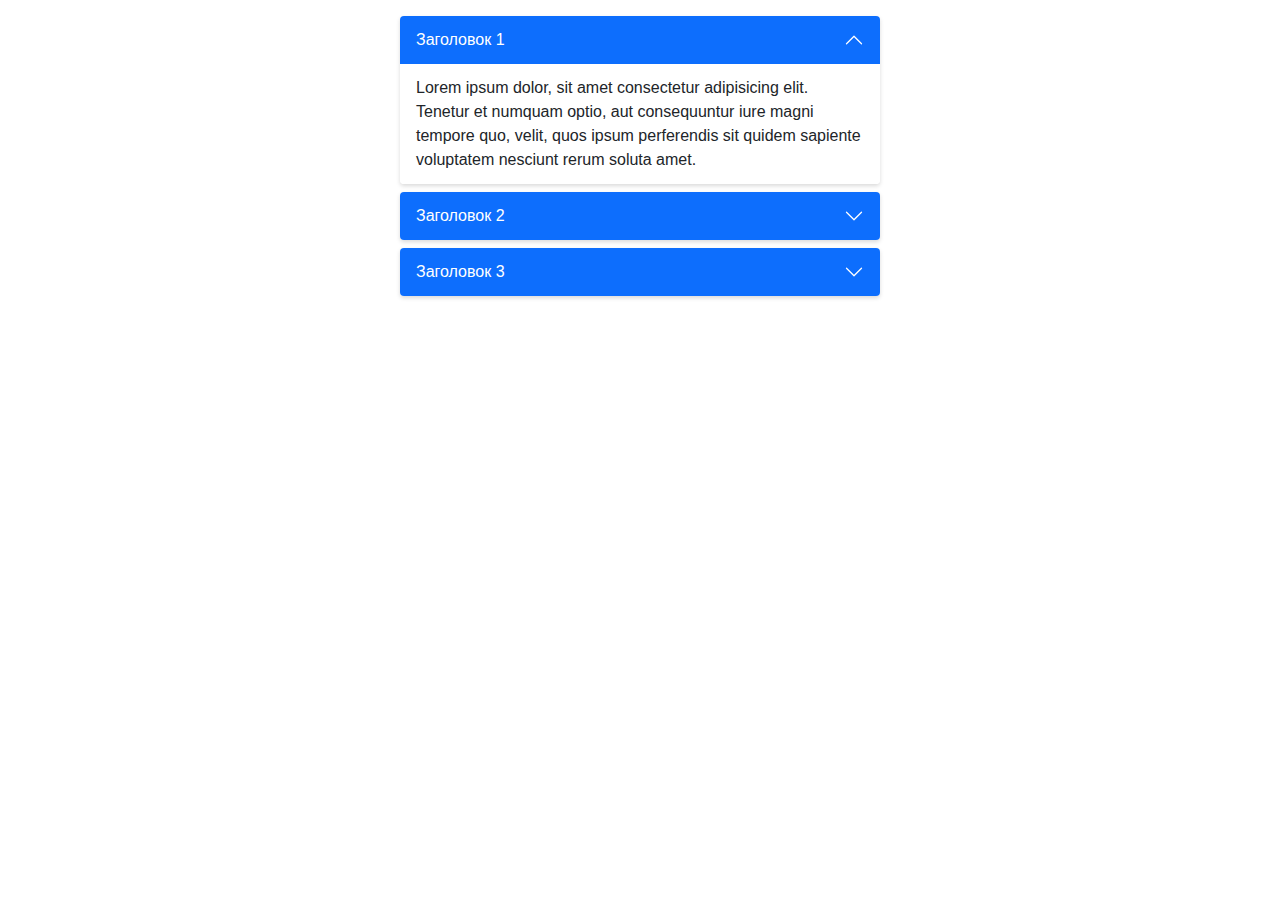
<file: ui-components/accordion/index.html>
<!doctype html>
<html lang="ru">

<head>
  <meta charset="utf-8">
  <meta name="viewport" content="width=device-width, initial-scale=1, shrink-to-fit=no">
  <title>Accordion</title>
  <style>
    body {
      margin: 0;
      font-family: -apple-system, BlinkMacSystemFont, "Segoe UI", Roboto, "Helvetica Neue", Arial, "Noto Sans", sans-serif, "Apple Color Emoji", "Segoe UI Emoji", "Segoe UI Symbol", "Noto Color Emoji";
      font-size: 1rem;
      font-weight: 400;
      line-height: 1.5;
      color: #212529;
      text-align: left;
      background-color: #fff;
    }

    *,
    *::before,
    *::after {
      box-sizing: border-box;
    }
  </style>
  <link href="css/accordion.css" rel="stylesheet">
  <script src="js/accordion.js"></script>
</head>

<body>


  <div class="accordion" style="max-width: 30rem; margin: 1rem auto 2rem;">
    <div class="accordion__item accordion__item_show">
      <div class="accordion__header">
        Заголовок 1
      </div>
      <div class="accordion__body">
        Lorem ipsum dolor, sit amet consectetur adipisicing elit. Tenetur et numquam optio, aut consequuntur iure magni
        tempore quo, velit, quos ipsum perferendis sit quidem sapiente voluptatem nesciunt rerum soluta amet.
      </div>
    </div>
    <div class="accordion__item">
      <div class="accordion__header">
        Заголовок 2
      </div>
      <div class="accordion__body">
        Lorem ipsum dolor sit amet consectetur adipisicing elit. Non earum deleniti recusandae placeat rem eius quod
        aliquid adipisci nemo alias debitis corporis pariatur quibusdam est, porro fuga id iure vero?
      </div>
    </div>
    <div class="accordion__item">
      <div class="accordion__header">
        Заголовок 3
      </div>
      <div class="accordion__body">
        Lorem ipsum dolor sit amet consectetur, adipisicing elit. Aliquid repellat dicta vel sapiente laudantium minima
        porro voluptatem nam, alias aliquam qui quasi eveniet odit fugiat eius aspernatur nesciunt veniam expedita!
      </div>
    </div>
  </div>

  <script>
    new ItcAccordion(document.querySelector('.accordion'), {
      alwaysOpen: true
    });
  </script>

</body>

</html>
</file>
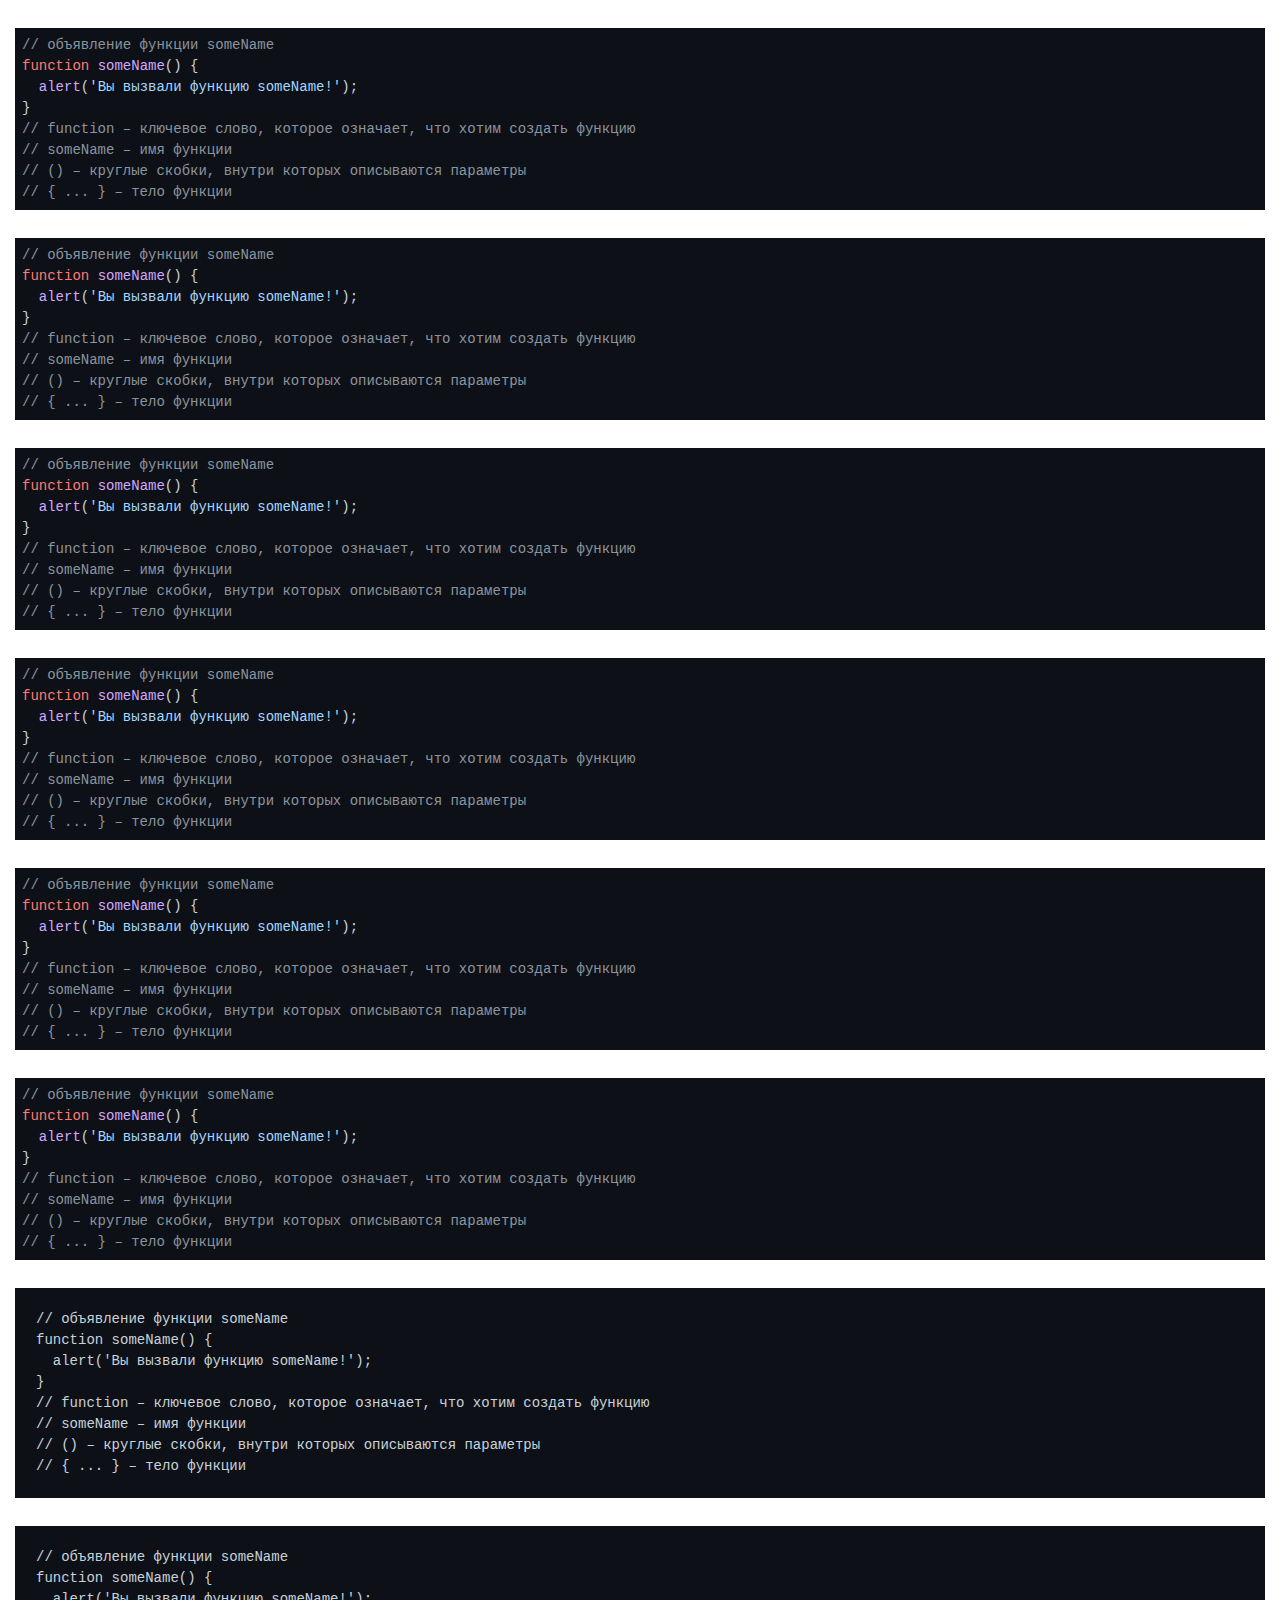
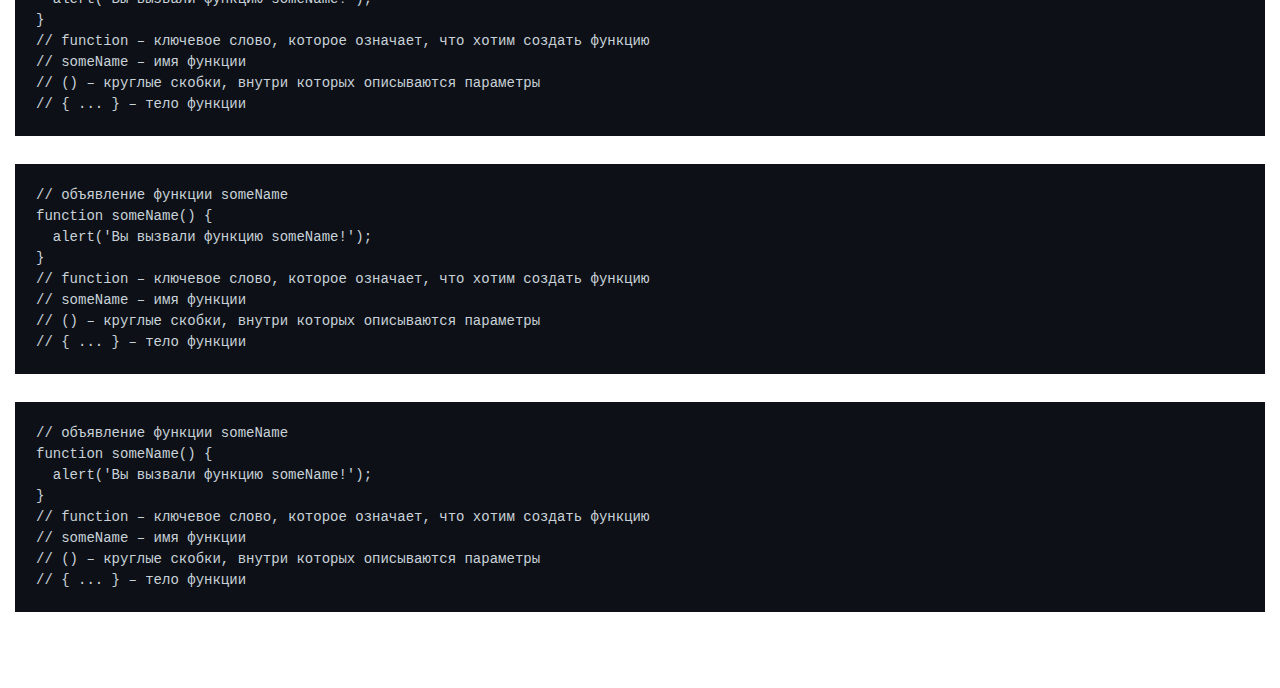
<file: ui-components/code-highlighting/index.html>
<!doctype html>
<html lang="ru">

<head>
  <meta charset="utf-8">
  <meta name="viewport" content="width=device-width, initial-scale=1.0">
  <title>highlight.js</title>
  <link href="assets/css/main.css" rel="stylesheet">
  <script defer src="assets/js/main.js"></script>
</head>

<body>

  <div class="container">

    <pre><code class="lang-js">// объявление функции someName
function someName() {
  alert('Вы вызвали функцию someName!');
}
// function – ключевое слово, которое означает, что хотим создать функцию
// someName – имя функции
// () – круглые скобки, внутри которых описываются параметры
// { ... } – тело функции</code></pre>

    <pre><code class="lang-js">// объявление функции someName
function someName() {
  alert('Вы вызвали функцию someName!');
}
// function – ключевое слово, которое означает, что хотим создать функцию
// someName – имя функции
// () – круглые скобки, внутри которых описываются параметры
// { ... } – тело функции</code></pre>

    <pre><code class="lang-js">// объявление функции someName
function someName() {
  alert('Вы вызвали функцию someName!');
}
// function – ключевое слово, которое означает, что хотим создать функцию
// someName – имя функции
// () – круглые скобки, внутри которых описываются параметры
// { ... } – тело функции</code></pre>

    <pre><code class="lang-js">// объявление функции someName
function someName() {
  alert('Вы вызвали функцию someName!');
}
// function – ключевое слово, которое означает, что хотим создать функцию
// someName – имя функции
// () – круглые скобки, внутри которых описываются параметры
// { ... } – тело функции</code></pre>

    <pre><code class="lang-js">// объявление функции someName
function someName() {
  alert('Вы вызвали функцию someName!');
}
// function – ключевое слово, которое означает, что хотим создать функцию
// someName – имя функции
// () – круглые скобки, внутри которых описываются параметры
// { ... } – тело функции</code></pre>

    <pre><code class="lang-js">// объявление функции someName
function someName() {
  alert('Вы вызвали функцию someName!');
}
// function – ключевое слово, которое означает, что хотим создать функцию
// someName – имя функции
// () – круглые скобки, внутри которых описываются параметры
// { ... } – тело функции</code></pre>

    <pre><code class="hljs lang-js">// объявление функции someName
function someName() {
  alert('Вы вызвали функцию someName!');
}
// function – ключевое слово, которое означает, что хотим создать функцию
// someName – имя функции
// () – круглые скобки, внутри которых описываются параметры
// { ... } – тело функции</code></pre>

    <pre><code class="hljs lang-js">// объявление функции someName
function someName() {
  alert('Вы вызвали функцию someName!');
}
// function – ключевое слово, которое означает, что хотим создать функцию
// someName – имя функции
// () – круглые скобки, внутри которых описываются параметры
// { ... } – тело функции</code></pre>

    <pre><code class="hljs lang-js">// объявление функции someName
function someName() {
  alert('Вы вызвали функцию someName!');
}
// function – ключевое слово, которое означает, что хотим создать функцию
// someName – имя функции
// () – круглые скобки, внутри которых описываются параметры
// { ... } – тело функции</code></pre>

    <pre><code class="hljs lang-js">// объявление функции someName
function someName() {
  alert('Вы вызвали функцию someName!');
}
// function – ключевое слово, которое означает, что хотим создать функцию
// someName – имя функции
// () – круглые скобки, внутри которых описываются параметры
// { ... } – тело функции</code></pre>

  </div>

</body>

</html>
</file>
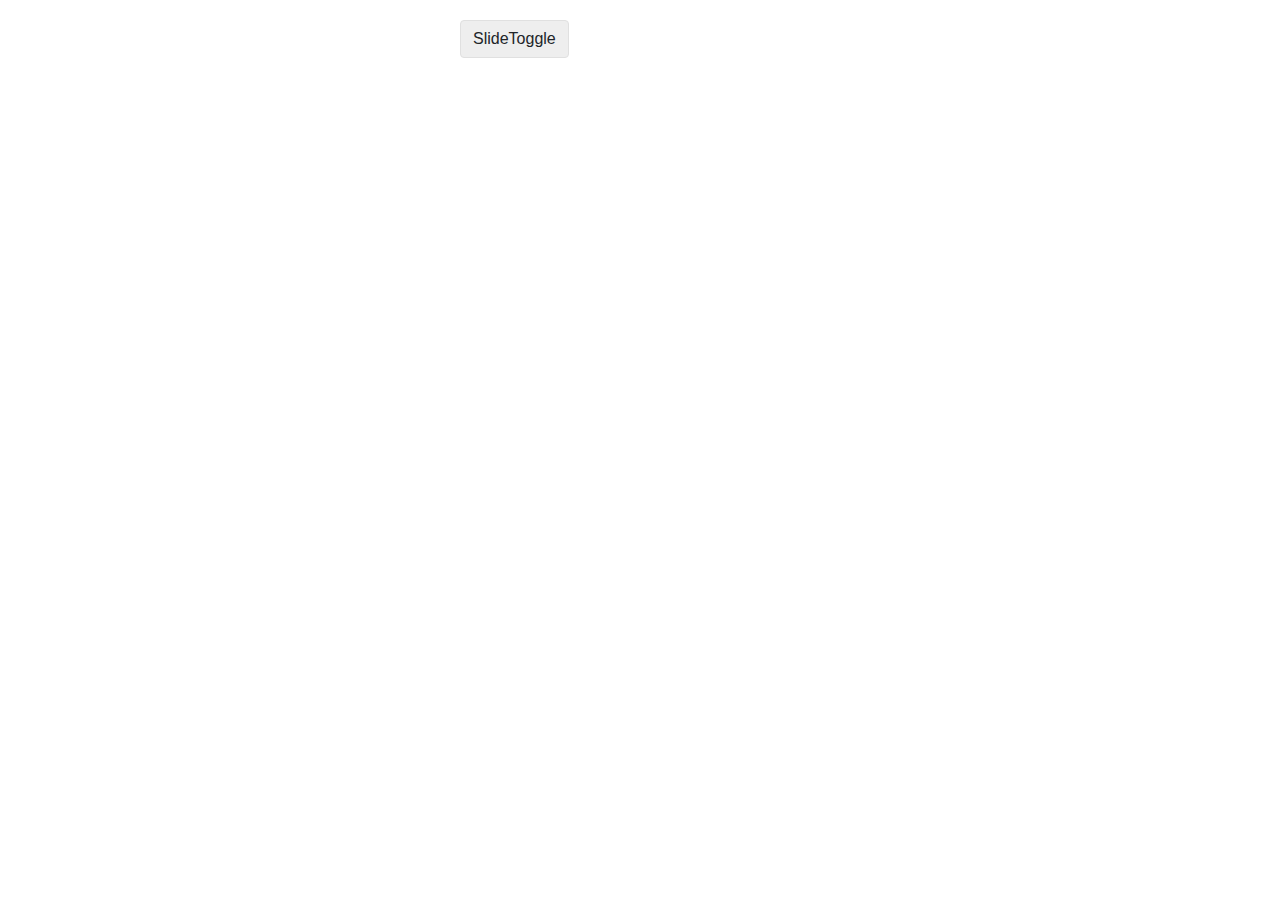
<file: ui-components/collapse/index.html>
<!doctype html>
<html lang="ru">

<head>
  <meta charset="utf-8">
  <meta name="viewport" content="width=device-width, initial-scale=1">
  <title>Collapse</title>
  <link rel="stylesheet" href="css/collapse.css">
  <style>
    *,
    *::before,
    *::after {
      box-sizing: border-box;
    }

    body {
      margin: 0;
      font-family: -apple-system, BlinkMacSystemFont, "Segoe UI", Roboto, "Helvetica Neue", Arial, "Noto Sans", sans-serif, "Apple Color Emoji", "Segoe UI Emoji", "Segoe UI Symbol", "Noto Color Emoji";
      font-size: 1rem;
      font-weight: 400;
      line-height: 1.5;
      color: #212529;
      text-align: left;
      background-color: #fff;
    }

    .container {
      max-width: 400px;
      margin-left: auto;
      margin-right: auto;
      padding: 20px;
    }

    button {
      display: inline-block;
      font-weight: 400;
      font-size: inherit;
      line-height: 1.5;
      color: #212529;
      text-align: center;
      text-decoration: none;
      vertical-align: middle;
      cursor: pointer;
      -webkit-user-select: none;
      -moz-user-select: none;
      user-select: none;
      background-color: #eee;
      border: 1px solid #e0e0e0;
      padding: 0.375rem 0.75rem;
      font-size: 1rem;
      border-radius: 0.25rem;
      transition: color .15s ease-in-out, background-color .15s ease-in-out, border-color .15s ease-in-out, box-shadow .15s ease-in-out;
    }

    button:hover {
      background-color: #e0e0e0;
      border-color: #bdbdbd;
    }

    button {
      margin-bottom: 1rem;
    }

    .collapse__body {
      word-wrap: break-word;
      background-color: #fff;
      background-clip: border-box;
      border: 5px solid rgba(139, 195, 74, .5);
      border-radius: 0.25rem;
      padding: 1rem;
    }
  </style>

</head>

<body>

  <div class="container">
    <button id="toggle" type="button">SlideToggle</button>

    <div class="collapse">
      <div class="collapse__body">
        <p>Lorem ipsum dolor sit amet consectetur, adipisicing elit. Aspernatur obcaecati animi corrupti, numquam
          explicabo maxime recusandae cupiditate amet velit sequi soluta nostrum vel consequuntur consectetur
          repellendus quia doloremque itaque eum!</p>
      </div>
    </div>
  </div>



  <script src="js/collapse.js"></script>
  <script>

    const collapse = new ItcCollapse(document.querySelector('.collapse'));

    document.querySelector('#toggle').onclick = () => {
      collapse.toggle();
    }
  </script>

</body>

</html>
</file>
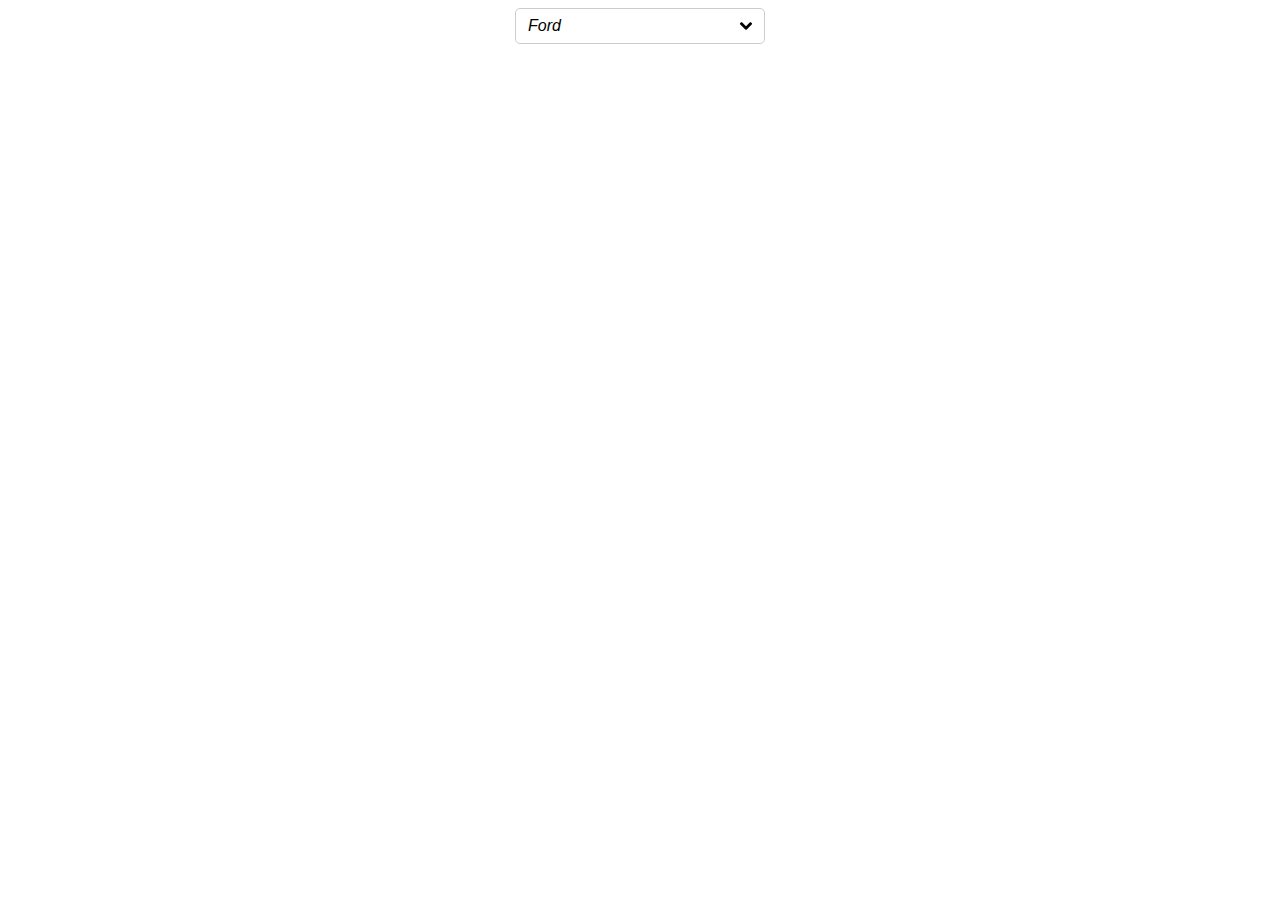
<file: ui-components/custom-select/index.html>
<!doctype html>
<html lang="ru">

<head>
  <meta charset="UTF-8">
  <meta name="viewport" content="width=device-width, initial-scale=1.0">
  <title>Custom select</title>
  <link href="https://fonts.googleapis.com/css2?family=Roboto&display=swap" rel="stylesheet">
  <style>
    body {
      font-family: 'Roboto', sans-serif;
    }

    .container {
      max-width: 250px;
      margin-left: auto;
      margin-right: auto;
    }
  </style>
  <!-- Подключаем CSS файл CustomSelect -->
  <link rel="stylesheet" href="itc-custom-select.css">
  <!-- Подключаем JavaScript файл CustomSelect -->
  <script defer src="itc-custom-select.js"></script>
  <!-- JS-код в котором инициализируем экземпляр CustomSelect для #select-1 -->
  <script>
    document.addEventListener('DOMContentLoaded', () => {
      ItcCustomSelect.create('#select-1', {
        name: 'car',
        targetValue: 'ford',
        options: [
          ['volkswagen', 'Volkswagen'],
          ['ford', 'Ford'],
          ['toyota', 'Toyota'],
          ['nissan', 'Nissan']
        ],
        onSelected(select, option) {
          // выбранное значение
          console.log(`Выбранное значение: ${select.value}`);
          // индекс выбранной опции
          console.log(`Индекс выбранной опции: ${select.selectedIndex}`);
          // выбранный текст опции
          const text = option ? option.textContent : '';
          console.log(`Выбранный текст опции: ${text}`);
        },
      });
      document.querySelector('.itc-select').addEventListener('itc.select.change', (e) => {
        const btn = e.target.querySelector('.itc-select__toggle');
        // выбранное значение
        console.log(`Выбранное значение: ${btn.value}`);
         // индекс выбранной опции
        console.log(`Индекс выбранной опции: ${btn.dataset.index}`);
        // выбранный текст опции
        const selected = e.target.querySelector('.itc-select__option_selected');
        const text = selected ? selected.textContent : '';
        console.log(`Выбранный текст опции: ${text}`);
      });
    })
  </script>
</head>

<body>

  <div class="container">

    <!-- Кастомный селект -->
    <div id="select-1"></div>

  </div>
</body>

</html>
</file>
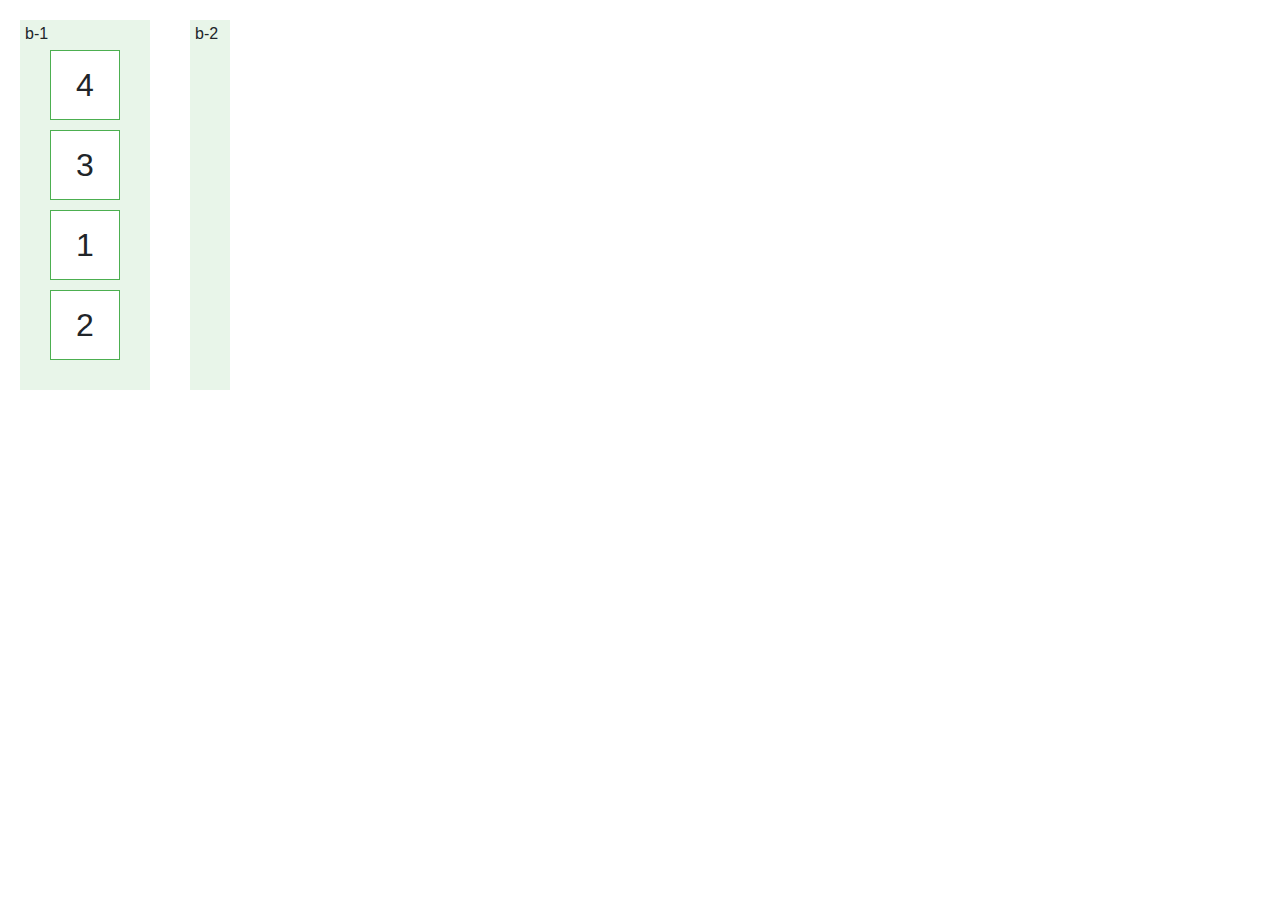
<file: ui-components/dynamic-move-elements/index.html>
<!doctype html>
<html lang="ru">

<head>
  <meta charset="utf-8">
  <meta name="viewport" content="width=device-width, initial-scale=1">
  <title>Dynamic Movement of Elements</title>
  <style>
    *,
    *::before,
    *::after {
      box-sizing: border-box;
    }

    body {
      margin: 0;
      font-family: -apple-system, BlinkMacSystemFont, "Segoe UI", Roboto, "Helvetica Neue", Arial, "Noto Sans", sans-serif, "Apple Color Emoji", "Segoe UI Emoji", "Segoe UI Symbol", "Noto Color Emoji";
      font-size: 1rem;
      font-weight: 400;
      line-height: 1.5;
      color: #212529;
      text-align: left;
      background-color: #fff;
    }

    .container {
      display: flex;
      flex-wrap: wrap;
    }

    .b-1,
    .b-2 {
      margin: 20px;
      padding: 20px;
      background-color: #e8f5e9;
      position: relative;
    }

    .section {
      position: absolute;
      top: 0;
      left: 0;
      padding: 2px 5px;
    }

    .el-1,
    .el-2,
    .el-3,
    .el-4 {
      width: 70px;
      height: 70px;
      margin: 10px;
      background-color: #fff;
      border: 1px solid #4caf50;
      display: flex;
      align-items: center;
      justify-content: center;
      font-size: 2rem;
    }
  </style>

</head>

<body>

  <div class="container">

    <div class="b-1">
      <div class="section">b-1</div>
      <div class="el-1">1</div>
      <div class="el-2">2</div>
    </div>

    <div class="b-2">
      <div class="section">b-2</div>
      <div class="el-3" data-move-el="[{'bp-min': 1000, 'index': 1, 'target': '.b-1'}]">3</div>
      <div class="el-4" data-move-el="[{'bp-min': 300, 'index': 1, 'target': '.b-1'}]">4</div>
    </div>

  </div>



  <script src="js/move-elements.js"></script>
  <script>
    new ItcMoveEl();
  </script>

</body>

</html>
</file>
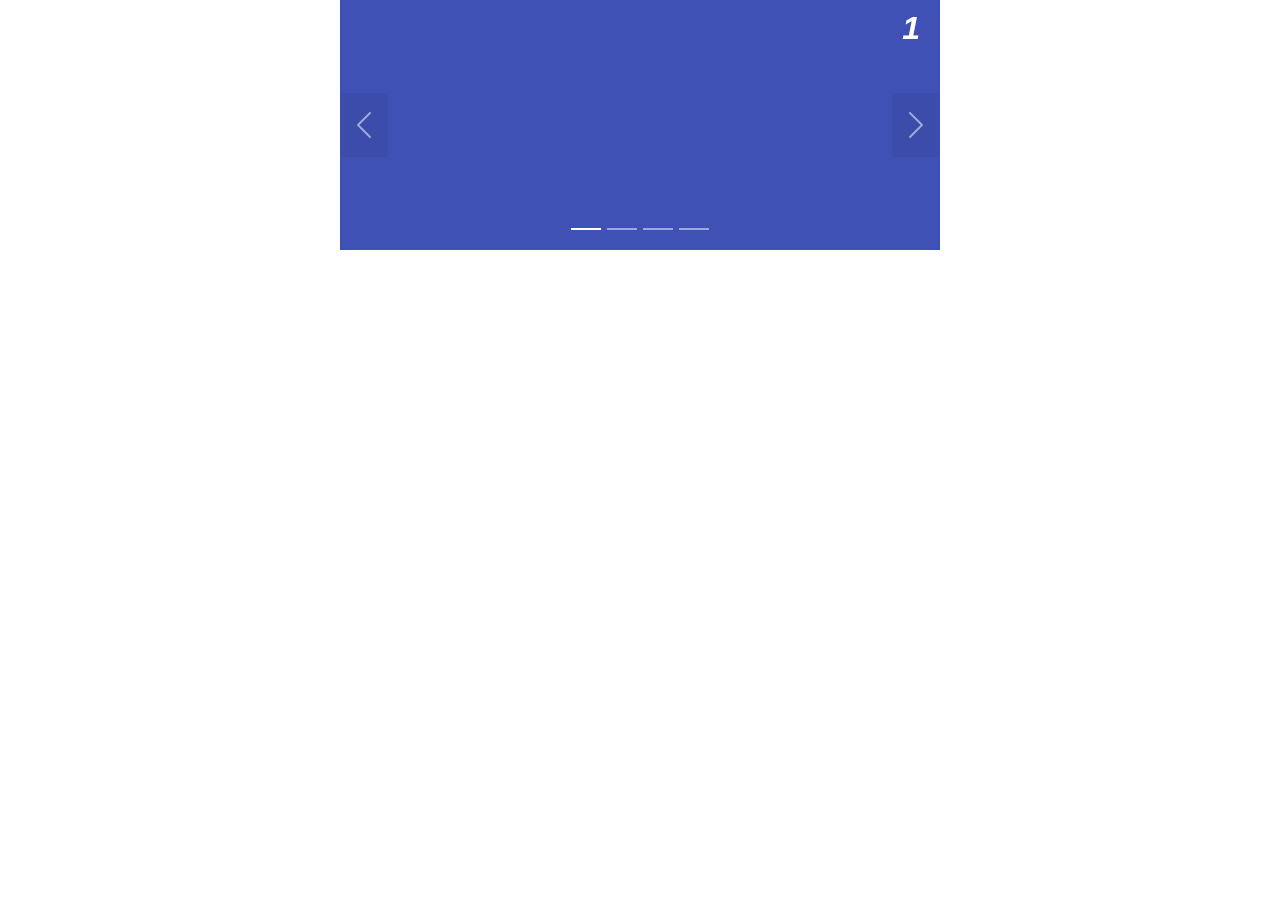
<file: ui-components/simple-adaptive-slider/index.html>
<!doctype html>
<html lang="ru">

<head>
  <meta charset="utf-8">
  <meta name="viewport" content="width=device-width, initial-scale=1, shrink-to-fit=no">
  <title>JavaScript SimpleAdaptiveSlider - Слайдер для сайта на чистом JavaScript [Example 01]</title>
  <!-- Подключаем CSS слайдера -->
  <link rel="stylesheet" href="css/simple-adaptive-slider.css">
  <style>
    /* стили для элемента body */
    body {
      margin: 0;
      font-family: -apple-system, BlinkMacSystemFont, 'Segoe UI', Roboto, 'Helvetica Neue', Arial,
      sans-serif, 'Apple Color Emoji', 'Segoe UI Emoji', 'Segoe UI Symbol';
    }

    /* дополнительные стили для этого примера */
    .itcss__items {
      counter-reset: slide;
    }

    .itcss__item {
      counter-increment: slide;
    }

    .itcss__item>div::before {
      content: counter(slide);
      position: absolute;
      top: 10px;
      right: 20px;
      color: #fff;
      font-style: italic;
      font-size: 32px;
      font-weight: bold;
    }
  </style>
  <!-- Подключаем JS слайдера -->
  <script defer src="js/simple-adaptive-slider.js"></script>
  <script>
    document.addEventListener('DOMContentLoaded', () => {
      // активация слайдера
      new ItcSimpleSlider('.itcss', {
        loop: true,
        autoplay: true,
        swipe: true
      });
    });
  </script>
</head>

<body>
  <!-- Разметка слайдера -->
  <div class="itcss">
    <div class="itcss__wrapper">
      <div class="itcss__items">
        <div class="itcss__item">
          <div style="height: 250px; background: #3f51b5;"></div>
        </div>
        <div class="itcss__item">
          <div style="height: 250px; background: #607d8b;"></div>
        </div>
        <div class="itcss__item">
          <div style="height: 250px; background: #f44336;"></div>
        </div>
        <div class="itcss__item">
          <div style="height: 250px; background: #4caf50;"></div>
        </div>
      </div>
    </div>
    <button class="itcss__btn itcss__btn_prev" role="button" data-slide="prev"></button>
    <button class="itcss__btn itcss__btn_next" role="button" data-slide="next"></button>
  </div>
</body>

</html>
</file>
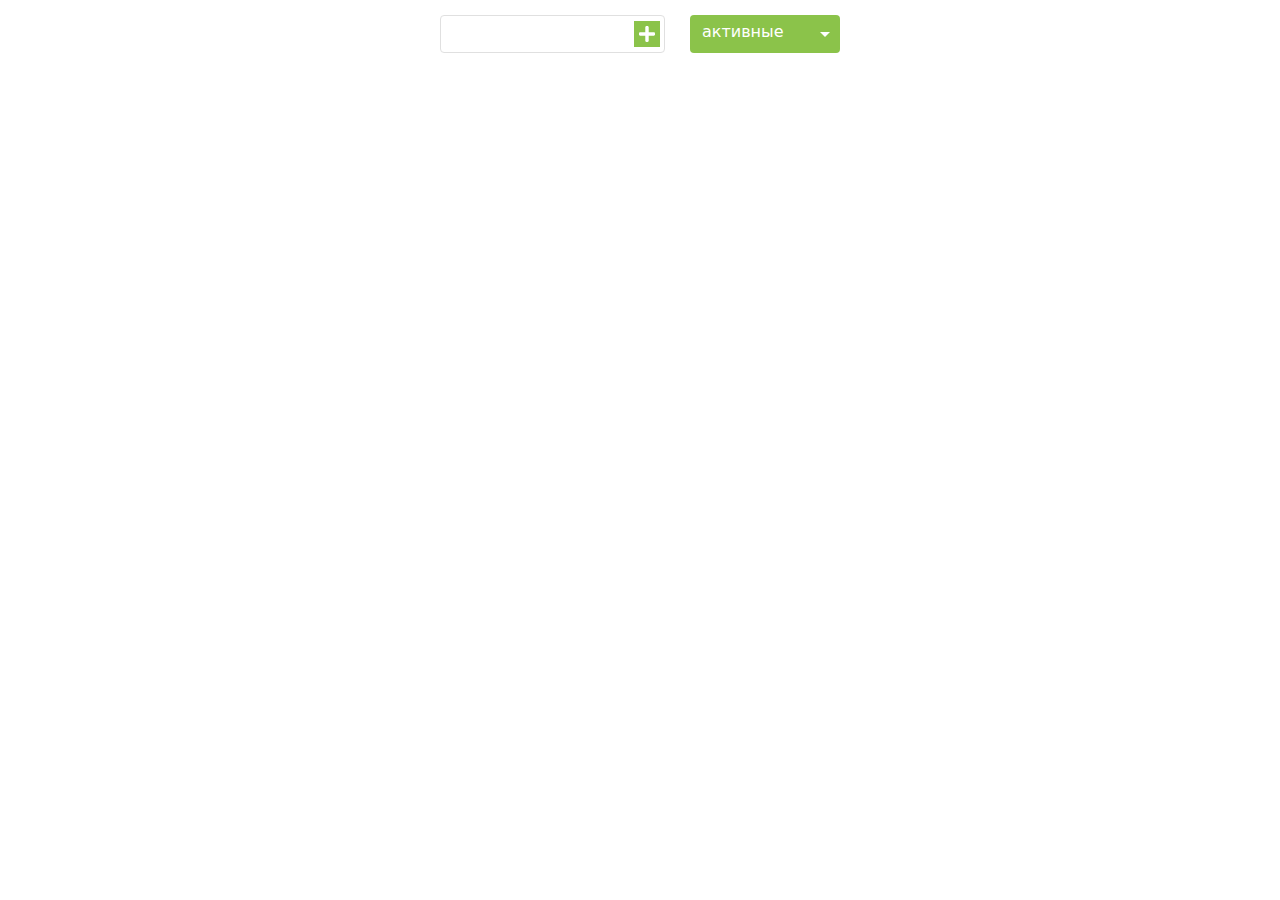
<file: ui-components/simple-todo-list/index.html>
<!doctype html>
<html lang="ru">

<head>
  <meta charset="utf-8">
  <meta name="viewport" content="width=device-width, initial-scale=1, shrink-to-fit=no">
  <title>Todo List on pure JavaScript</title>
  <link rel="stylesheet" href="css/simple-todo-list.css">
  <script defer src="js/simple-todo-list.js"></script>
  <style>
    *,
    *::before,
    *::after {
      box-sizing: border-box;
    }

    body {
      margin: 0;
      font-family: system-ui, -apple-system, "Segoe UI", Roboto, "Helvetica Neue", Arial, "Noto Sans", "Liberation Sans", sans-serif, "Apple Color Emoji", "Segoe UI Emoji", "Segoe UI Symbol", "Noto Color Emoji";
      font-size: 1rem;
      font-weight: 400;
      line-height: 1.5;
      color: #212529;
      background-color: #fff;
      -webkit-text-size-adjust: 100%;
      -webkit-tap-highlight-color: rgba(0, 0, 0, 0);
    }
  </style>
</head>

<body>

  <div class="todo">
    <div class="todo__input">
      <input class="todo__text" type="text">
      <span class="todo__add"></span>
    </div>
    <select class="todo__options">
      <option value="active">активные</option>
      <option value="completed">завершённые</option>
      <option value="deleted">удалённые</option>
    </select>
    <ul class="todo__items" data-todo-option="active"></ul>
  </div>

</body>

</html>
</file>
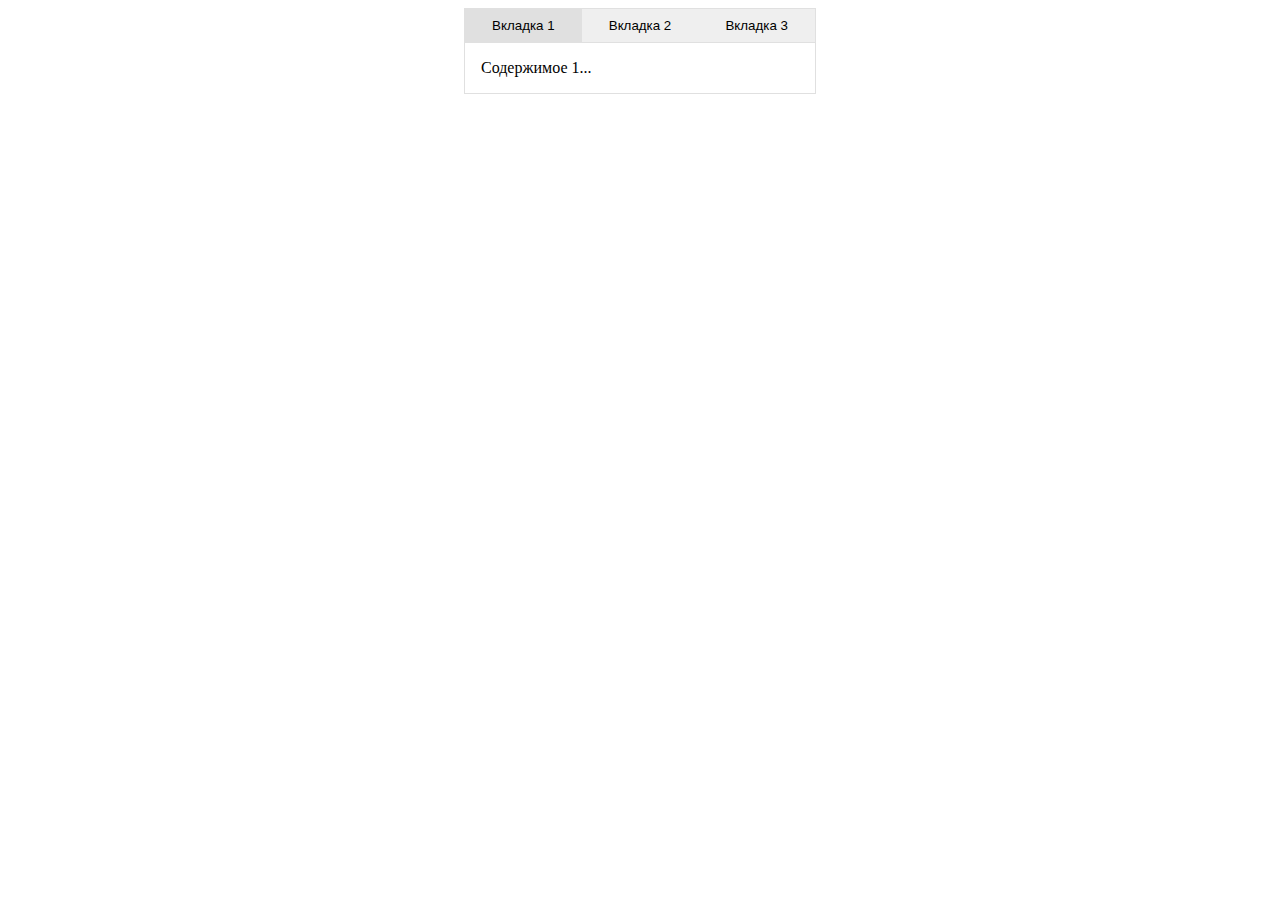
<file: ui-components/tabs/index.html>
<!DOCTYPE html>
<html lang="ru">

<head>
  <meta charset="utf-8">
  <meta http-equiv="X-UA-Compatible" content="IE=edge">
  <meta name="viewport" content="width=device-width, initial-scale=1">
  <title>Табы на чистом CSS и JavaScript</title>
  <link rel="stylesheet" href="css/tabs.css">
  <style>
    .tabs {
      max-width: 350px;
      margin-left: auto;
      margin-right: auto;
    }
  </style>

</head>

<body>

  <div class="tabs">
    <div class="tabs__nav">
      <button class="tabs__btn tabs__btn_active">Вкладка 1</button>
      <button class="tabs__btn">Вкладка 2</button>
      <button class="tabs__btn">Вкладка 3</button>
    </div>
    <div class="tabs__content">
      <div class="tabs__pane tabs__pane_show">
        Содержимое 1...
      </div>
      <div class="tabs__pane">
        Содержимое 2...
      </div>
      <div class="tabs__pane" id="content-3">
        Содержимое 3...
      </div>
    </div>
  </div>

  <script src="js/tabs.js"></script>
  <script>
    const tabs = new ItcTabs('.tabs');
  </script>

</body>

</html>
</file>
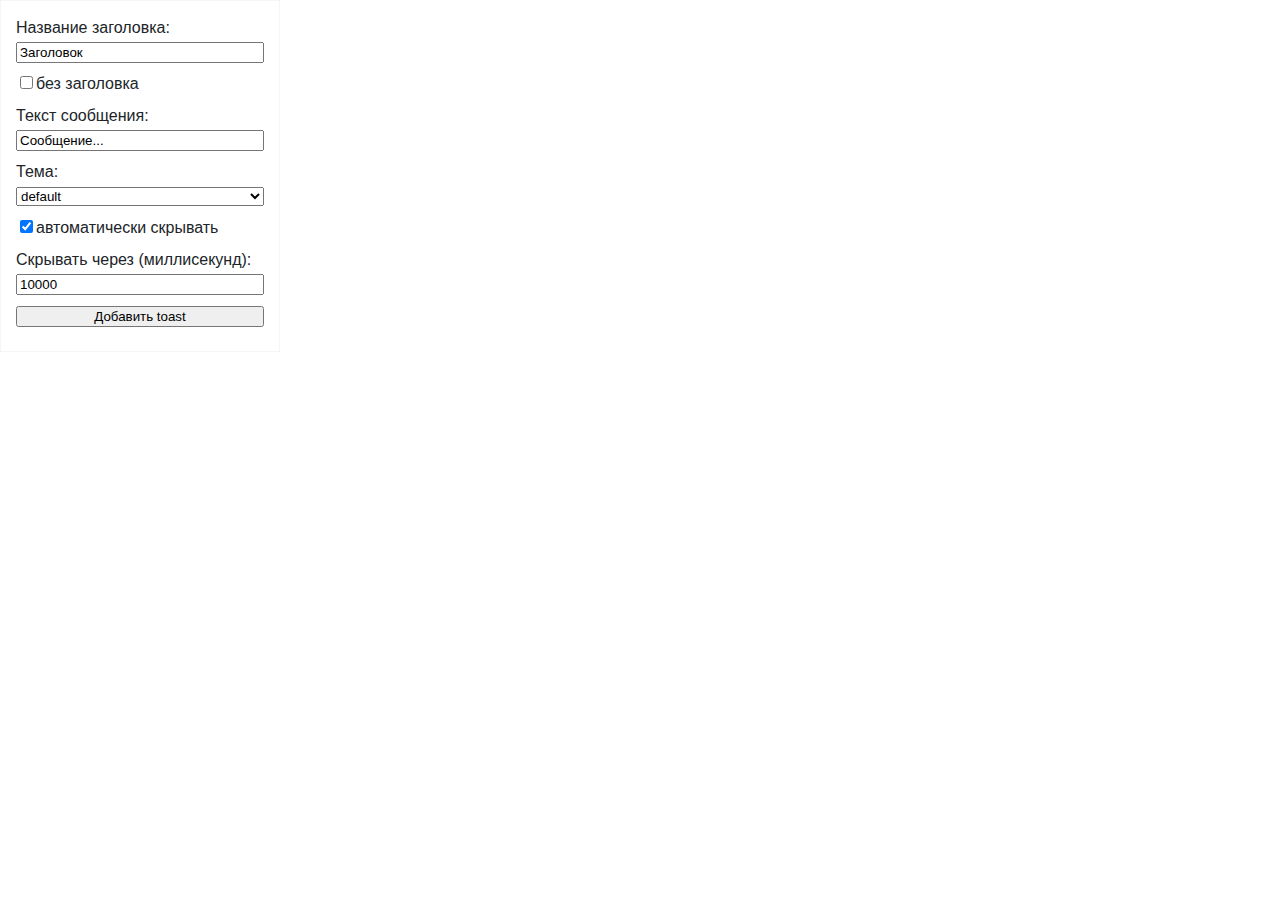
<file: ui-components/toast/index.html>
<!doctype html>
<html lang="ru">

<head>
  <meta charset="utf-8">
  <meta name="viewport" content="width=device-width, initial-scale=1, shrink-to-fit=no">
  <title>Toast on pure JavaScript</title>
  <style>
    body {
      margin: 0;
      font-family: -apple-system, BlinkMacSystemFont, "Segoe UI", Roboto, "Helvetica Neue", Arial, "Noto Sans", sans-serif, "Apple Color Emoji", "Segoe UI Emoji", "Segoe UI Symbol", "Noto Color Emoji";
      font-size: 1rem;
      font-weight: 400;
      line-height: 1.5;
      color: #212529;
      text-align: left;
      background-color: #fff;
    }

    *,
    *::before,
    *::after {
      box-sizing: border-box;
    }
  </style>
  <link href="css/toast.css" rel="stylesheet">
  <script src="js/toast.js"></script>
</head>

<body style="min-height: 100vh;">

  <div style="max-width: 280px; padding: 15px; border: 1px solid #f5f5f5;">
    <div style="margin-bottom: 0.5rem;">
      Название заголовка:
      <input name="toast-title" type="text" value="Заголовок" style="width: 100%;">
    </div>
    <div style="margin-bottom: 0.5rem;">
      <input name="toast-without-title" type="checkbox">без заголовка
    </div>
    <div style="margin-bottom: 0.5rem;">
      Текст сообщения:
      <input name="toast-text" type="text" value="Сообщение..." style="width: 100%;">
    </div>
    <div style="margin-bottom: 0.5rem;">
      Тема:
      <select class="form-control" name="toast-theme" style="width: 100%;">
        <option selected value="default">default</option>
        <option value="primary">primary</option>
        <option value="secondary">secondary</option>
        <option value="success">success</option>
        <option value="danger">danger</option>
        <option value="warning">warning</option>
        <option value="info">info</option>
        <option value="light">light</option>
        <option value="dark">dark</option>
      </select>
    </div>
    <div style="margin-bottom: 0.5rem;">
      <input name="toast-autohide" type="checkbox" checked>автоматически скрывать
    </div>
    <div style="margin-bottom: 0.5rem;">
      Скрывать через (миллисекунд):
      <input name="toast-interval" type="text" value="10000" style="width: 100%;">
    </div>
    <div style="margin-bottom: 0.5rem;">
      <button id="add-toast" type="button" style="width: 100%;">Добавить toast</button>
    </div>
  </div>



  <script>
    document.querySelector('[name="toast-without-title"]').onchange = (e) => {
      document.querySelector('[name="toast-title"]').disabled = e.target.checked;
    }

    document.addEventListener('hide.toast', (e) => {
      console.log(e.detail.target);
    });

    document.querySelector('#add-toast').onclick = () => {
      /*
        title - название заголовка
        text - текст сообщения
        theme - тема
        autohide - нужно ли автоматически скрыть всплывающее сообщение через interval миллисекунд interval - количество миллисекунд через которые необходимо скрыть сообщение
      */
      new Toast({
        title: document.querySelector('[name="toast-without-title"]').checked === true ?
          false : document.querySelector('[name="toast-title"]').value,
        text: document.querySelector('[name="toast-text"]').value,
        theme: document.querySelector('[name="toast-theme"] option:checked').value,
        autohide: document.querySelector('[name="toast-autohide"]').checked,
        interval: parseInt(document.querySelector('[name="toast-interval"]').value)
      });
    }
  </script>

</body>

</html>
</file>
<file: ui-components/accordion/css/accordion.css>
.accordion__item {
  margin-bottom: 0.5rem;
  border-radius: 0.25rem;
  box-shadow: 0 0.125rem 0.25rem rgb(0 0 0 / 15%);
}

.accordion__header {
  display: flex;
  justify-content: space-between;
  align-items: center;
  padding: 0.75rem 1rem;
  color: #fff;
  font-weight: 500;
  background-color: #0d6efd;
  border-top-left-radius: 0.25rem;
  border-top-right-radius: 0.25rem;
  cursor: pointer;
  transition: background-color 0.2s ease-out;
}

.accordion__header::after {
  flex-shrink: 0;
  width: 1.25rem;
  height: 1.25rem;
  margin-left: auto;
  background-image: url("data:image/svg+xml,%3csvg xmlns='http://www.w3.org/2000/svg' viewBox='0 0 16 16' fill='%23ffffff'%3e%3cpath fill-rule='evenodd' d='M1.646 4.646a.5.5 0 0 1 .708 0L8 10.293l5.646-5.647a.5.5 0 0 1 .708.708l-6 6a.5.5 0 0 1-.708 0l-6-6a.5.5 0 0 1 0-.708z'/%3e%3c/svg%3e");
  background-repeat: no-repeat;
  background-size: 1.25rem;
  content: "";
}

.accordion__item_show .accordion__header::after {
  transform: rotate(-180deg);
}

.accordion__header:hover {
  background-color: #0b5ed7;
}

.accordion__item_hidden .accordion__header {
  border-bottom-right-radius: 0.25rem;
  border-bottom-left-radius: 0.25rem;
}

.accordion__body {
  padding: 0.75rem 1rem;
  overflow: hidden;
  background: #fff;
  border-bottom-right-radius: 0.25rem;
  border-bottom-left-radius: 0.25rem;
}

.accordion__item:not(.accordion__item_show) .accordion__header {
  border-bottom-right-radius: 0.25rem;
  border-bottom-left-radius: 0.25rem;
}

.accordion__item:not(.accordion__item_show) .accordion__body {
  display: none;
}
</file>
<file: ui-components/code-highlighting/assets/css/main.css>
*,
*::before,
*::after {
  box-sizing: border-box;
}

@media (prefers-reduced-motion: no-preference) {
  :root {
    scroll-behavior: smooth;
  }
}

body {
  margin: 0;
  color: #212529;
  font-weight: 400;
  font-size: 1rem;
  font-family: system-ui, -apple-system, "Segoe UI", Roboto, "Helvetica Neue",
    Arial, "Noto Sans", "Liberation Sans", sans-serif, "Apple Color Emoji",
    "Segoe UI Emoji", "Segoe UI Symbol", "Noto Color Emoji";
  line-height: 1.5;
  text-align: left;
  background-color: #fff;
  text-size-adjust: 100%;
  -webkit-tap-highlight-color: rgb(0 0 0 / 0%);
}

.container {
  padding-right: 15px;
  padding-left: 15px;
}

pre {
  display: block;
  margin: 2em 0;
  padding: 0.5em;
  overflow-x: auto;
  color: #c9d1d9;
  font-size: 0.875rem;
  font-family: SFMono-Regular, Menlo, Monaco, Consolas, "Liberation Mono",
    "Courier New", monospace;
  direction: ltr;
  unicode-bidi: bidi-override;
  background: #0d1117;
}

.hljs {
  display: block;
  padding: 1em;
  overflow-x: auto;
  font-size: 0.875rem;
  white-space: pre;
}
</file>
<file: ui-components/collapse/css/collapse.css>
.collapse:not(.collapse_show) {
  display: none;
}
</file>
<file: ui-components/custom-select/itc-custom-select.css>
.itc-select {
  position: relative;
  width: 100%;
}

.itc-select__toggle {
  display: flex;
  justify-content: space-between;
  align-items: center;
  width: 100%;
  padding: 0.375rem 0.75rem;
  font-size: 1rem;
  font-style: italic;
  line-height: 1.4;
  background-color: #fff;
  border: 1px solid #ccc;
  border-radius: 0.3125rem;
  cursor: pointer;
  user-select: none;
}

.itc-select__toggle::after {
  flex-shrink: 0;
  width: 0.75rem;
  height: 0.75rem;
  margin-left: 1rem;
  background-image: url('data:image/svg+xml,%3Csvg xmlns="http://www.w3.org/2000/svg" height="100" width="100"%3E%3Cpath d="M97.625 25.3l-4.813-4.89c-1.668-1.606-3.616-2.41-5.84-2.41-2.27 0-4.194.804-5.777 2.41L50 52.087 18.806 20.412C17.223 18.805 15.298 18 13.03 18c-2.225 0-4.172.804-5.84 2.41l-4.75 4.89C.813 26.95 0 28.927 0 31.23c0 2.346.814 4.301 2.439 5.865l41.784 42.428C45.764 81.174 47.689 82 50 82c2.268 0 4.215-.826 5.84-2.476l41.784-42.428c1.584-1.608 2.376-3.563 2.376-5.865 0-2.26-.792-4.236-2.375-5.932z"/%3E%3C/svg%3E');
  background-size: cover;
  content: "";
}

.itc-select__toggle:focus {
  outline: none;
}

.itc-select_show .itc-select__toggle::after {
  transform: rotate(180deg);
}

.itc-select__dropdown {
  position: absolute;
  top: 2.5rem;
  right: 0;
  left: 0;
  z-index: 2;
  display: none;
  max-height: 10rem;
  overflow-y: auto;
  background-color: #fff;
  border: 1px solid #ccc;
  border-radius: 0.3125rem;
}

.itc-select_show .itc-select__dropdown {
  display: block;
}

.itc-select_show .itc-select__backdrop {
  display: block;
}

.itc-select__options {
  margin: 0;
  padding: 0;
  list-style: none;
}

.itc-select__option {
  padding: 0.375rem 0.75rem;
}

.itc-select__option_selected {
  display: flex;
  justify-content: space-between;
  align-items: center;
  background-color: #e1f5fe;
}

.itc-select__option_selected::after {
  width: 0.75rem;
  height: 0.75rem;
  color: #0277bd;
  background-image: url('data:image/svg+xml,%3Csvg xmlns="http://www.w3.org/2000/svg" height="100" width="100" class="svg-inline--fa fa-check fa-w-16" data-icon="check" data-prefix="fas" aria-hidden="true"%3E%3Cpath d="M33.964 85.547l-32.5-32.251a4.935 4.935 0 010-7.017l7.071-7.017a5.027 5.027 0 017.071 0L37.5 60.987l46.894-46.534a5.028 5.028 0 017.07 0l7.072 7.017a4.935 4.935 0 010 7.017l-57.5 57.06a5.027 5.027 0 01-7.072 0z" fill="%230277bd"/%3E%3C/svg%3E');
  background-size: cover;
  content: "";
}

.itc-select__option:hover {
  background-color: #f5f5f5;
  cursor: pointer;
  transition: 0.2s background-color ease-in-out;
}
</file>
<file: ui-components/simple-adaptive-slider/css/simple-adaptive-slider.css>
/**
  * SimpleAdaptiveSlider by itchief (https://github.com/itchief/ui-components/tree/master/simple-adaptive-slider)
  * Copyright 2020 - 2022 Alexander Maltsev
  * Licensed under MIT (https://github.com/itchief/ui-components/blob/master/LICENSE)
  */

/* стили для корневого элемента слайдера */
.itcss {
  position: relative;
  max-width: 600px;
  margin-right: auto;
  margin-left: auto;
}

/* стили для wrapper */
.itcss__wrapper {
  position: relative;
  overflow: hidden;
  background-color: #eee;
}

/* стили для элемента, в котором непосредственно расположены элементы (слайды) */
.itcss__items {
  display: flex;
  transform-style: preserve-3d;
  backface-visibility: hidden;
  transition: transform 0.5s ease;
  will-change: transform;
}

/* стили для элементов */
.itcss__item {
  position: relative;
  flex: 0 0 100%;
  max-width: 100%;
  transform-style: preserve-3d;
  backface-visibility: hidden;
  will-change: transform;
}

/* кнопки Prev и Next */
.itcss__btn {
  position: absolute;
  top: 50%;
  display: flex;
  justify-content: center;
  align-items: center;
  width: 3rem;
  height: 4rem;
  color: #fff;
  background: rgb(0 0 0 / 10%);
  border: none;
  outline: none;
  transform: translateY(-50%);
  cursor: pointer;
  opacity: 0.5;
  user-select: none;
}

.itcss__btn_hide {
  display: none;
}

.itcss__btn:hover,
.itcss__btn:focus {
  color: #fff;
  text-decoration: none;
  border: none;
  opacity: 0.7;
}

.itcss__btn_prev {
  left: 0;
}

.itcss__btn_next {
  right: 0;
}

.itcss__btn::before {
  content: "";
  display: inline-block;
  width: 2rem;
  height: 2rem;
  background: transparent no-repeat center center;
  background-size: 100% 100%;
}

.itcss__btn_prev::before {
  background-image: url("data:image/svg+xml,%3csvg xmlns='http://www.w3.org/2000/svg' viewBox='0 0 16 16' fill='%23fff'%3e%3cpath d='M11.354 1.646a.5.5 0 0 1 0 .708L5.707 8l5.647 5.646a.5.5 0 0 1-.708.708l-6-6a.5.5 0 0 1 0-.708l6-6a.5.5 0 0 1 .708 0z'/%3e%3c/svg%3e");
}

.itcss__btn_next::before {
  background-image: url("data:image/svg+xml,%3csvg xmlns='http://www.w3.org/2000/svg' viewBox='0 0 16 16' fill='%23fff'%3e%3cpath d='M4.646 1.646a.5.5 0 0 1 .708 0l6 6a.5.5 0 0 1 0 .708l-6 6a.5.5 0 0 1-.708-.708L10.293 8 4.646 2.354a.5.5 0 0 1 0-.708z'/%3e%3c/svg%3e");
}

/* Индикаторы */
.itcss__indicators {
  position: absolute;
  right: 0;
  bottom: 10px;
  left: 0;
  display: flex;
  justify-content: center;
  margin: 0 15%;
  padding-left: 0;
  list-style: none;
  user-select: none;
}

.itcss__indicator {
  flex: 0 1 auto;
  width: 30px;
  height: 2px;
  margin-right: 3px;
  margin-left: 3px;
  background-color: rgb(255 255 255 / 50%);
  background-clip: padding-box;
  border-top: 10px solid transparent;
  border-bottom: 10px solid transparent;
  cursor: pointer;
}

.itcss__indicator_active {
  background-color: #fff;
}

/* класс для отключения transition */
.transition-none {
  transition: none;
}
</file>
<file: ui-components/simple-todo-list/css/simple-todo-list.css>
.todo {
  display: flex;
  flex-wrap: wrap;
  justify-content: space-between;
  max-width: 400px;
  margin: 15px auto;
}

.todo__input {
  position: relative;
}

.todo__text {
  width: 225px;
  padding: 6px 34px 6px 10px;
  font-size: inherit;
  font-family: inherit;
  line-height: inherit;
  border: 1px solid #e0e0e0;
  border-radius: 4px;
  outline: none;
}

.todo__text:focus {
  border-color: #dcedc8;
}

.todo__add {
  position: absolute;
  top: 50%;
  right: 5px;
  width: 26px;
  height: 26px;
  background-color: #8bc34a;
  transform: translateY(-50%);
  cursor: pointer;
  transition: background-color 0.15s ease-in;
}

.todo__add:hover {
  background-color: #689f38;
}

.todo__text:disabled + .todo__add {
  background-color: #8bc34a;
  cursor: default;
  opacity: 0.5;
}

.todo__add::before {
  position: absolute;
  top: 5px;
  left: 5px;
  width: 16px;
  height: 16px;
  background-image: url("data:image/svg+xml,%3Csvg xmlns='http://www.w3.org/2000/svg' viewBox='0 0 448 512'%3E%3Cpath fill='%23fff' d='M416 208H272V64c0-17.67-14.33-32-32-32h-32c-17.67 0-32 14.33-32 32v144H32c-17.67 0-32 14.33-32 32v32c0 17.67 14.33 32 32 32h144v144c0 17.67 14.33 32 32 32h32c17.67 0 32-14.33 32-32V304h144c17.67 0 32-14.33 32-32v-32c0-17.67-14.33-32-32-32z' class=''%3E%3C/path%3E%3C/svg%3E");
  background-repeat: no-repeat;
  background-position: center;
  background-size: cover;
  content: "";
}

.todo__options {
  width: 150px;
  max-width: 100%;
  padding: 2px 30px 6px 12px;
  color: #fff;
  font-size: inherit;
  font-family: inherit;
  line-height: inherit;
  background: url("data:image/svg+xml,%3Csvg xmlns='http://www.w3.org/2000/svg' width='24' height='12' fill='%23fff'%3E%3Cpath d='M0 0h24L12 12z'/%3E%3C/svg%3E")
    calc(100% - 10px) center no-repeat;
  background-color: #8bc34a;
  background-size: 10px;
  border: none;
  border-radius: 4px;
  outline: none;
  cursor: pointer;
  appearance: none;
}

/* скрываем дефолтную стрелку в IE10 и IE11 */
.todo__options::-ms-expand {
  display: none;
}

.todo__options > option {
  color: #212529;
  background-color: #fff;
}

.todo__items {
  width: 100%;
  margin-right: auto;
  margin-left: auto;
  padding-left: 0;
  list-style-type: none;
}

.todo__item {
  position: relative;
  padding: 10px 15px;
  overflow: hidden;
  background-color: #fafafa;
}

.todo__item:not(:last-child) {
  margin-bottom: 0.5rem;
}

.todo__date {
  display: flex;
  flex-direction: column;
  color: #9e9e9e;
  font-size: 0.75em;
}

.todo__action {
  position: absolute;
  top: -20px;
  right: 15px;
  width: 32px;
  height: 32px;
  background-color: #80deea;
  border-radius: 4px;
  transform: translateY(-50%);
  cursor: pointer;
  opacity: 0.5;
  transition: top 0.3s ease-in;
}

.todo__action::before {
  position: absolute;
  top: 6px;
  right: 6px;
  width: 20px;
  height: 20px;
  background-repeat: no-repeat;
  background-position: center;
  background-size: cover;
  content: "";
}

.todo__action_delete {
  right: 52px;
  background-color: #e57373;
}

.todo__action_complete {
  background-color: #66bb6a;
}

.todo__action_restore::before {
  background-image: url("data:image/svg+xml,%3Csvg xmlns='http://www.w3.org/2000/svg' viewBox='0 0 512 512'%3E%3Cpath fill='%23fff' d='M212.333 224.333H12c-6.627 0-12-5.373-12-12V12C0 5.373 5.373 0 12 0h48c6.627 0 12 5.373 12 12v78.112C117.773 39.279 184.26 7.47 258.175 8.007c136.906.994 246.448 111.623 246.157 248.532C504.041 393.258 393.12 504 256.333 504c-64.089 0-122.496-24.313-166.51-64.215-5.099-4.622-5.334-12.554-.467-17.42l33.967-33.967c4.474-4.474 11.662-4.717 16.401-.525C170.76 415.336 211.58 432 256.333 432c97.268 0 176-78.716 176-176 0-97.267-78.716-176-176-176-58.496 0-110.28 28.476-142.274 72.333h98.274c6.627 0 12 5.373 12 12v48c0 6.627-5.373 12-12 12z'%3E%3C/path%3E%3C/svg%3E");
}

.todo__action_complete::before {
  background-image: url("data:image/svg+xml,%3Csvg xmlns='http://www.w3.org/2000/svg' viewBox='0 0 512 512'%3E%3Cpath fill='%23fff' d='M173.898 439.404l-166.4-166.4c-9.997-9.997-9.997-26.206 0-36.204l36.203-36.204c9.997-9.998 26.207-9.998 36.204 0L192 312.69 432.095 72.596c9.997-9.997 26.207-9.997 36.204 0l36.203 36.204c9.997 9.997 9.997 26.206 0 36.204l-294.4 294.401c-9.998 9.997-26.207 9.997-36.204-.001z'%3E%3C/path%3E%3C/svg%3E");
}

.todo__action_delete::before {
  background-image: url("data:image/svg+xml,%3Csvg xmlns='http://www.w3.org/2000/svg' viewBox='0 0 448 512'%3E%3Cpath fill='%23fff' d='M32 464a48 48 0 0 0 48 48h288a48 48 0 0 0 48-48V128H32zm272-256a16 16 0 0 1 32 0v224a16 16 0 0 1-32 0zm-96 0a16 16 0 0 1 32 0v224a16 16 0 0 1-32 0zm-96 0a16 16 0 0 1 32 0v224a16 16 0 0 1-32 0zM432 32H312l-9.4-18.7A24 24 0 0 0 281.1 0H166.8a23.72 23.72 0 0 0-21.4 13.3L136 32H16A16 16 0 0 0 0 48v32a16 16 0 0 0 16 16h416a16 16 0 0 0 16-16V48a16 16 0 0 0-16-16z'%3E%3C/path%3E%3C/svg%3E");
}

.todo__item:hover .todo__action {
  top: 50%;
}

.todo__item:hover .todo__action:hover {
  opacity: 1;
}

[data-todo-state="active"] .todo__action_restore,
[data-todo-state="completed"] .todo__action_complete,
[data-todo-state="deleted"] .todo__action_complete {
  display: none;
}

[data-todo-state="completed"] {
  text-decoration: line-through;
  background-color: #f1f8ed;
}

[data-todo-state="deleted"] .todo__task {
  color: #9e9e9e;
}

[data-todo-state="deleted"] .todo__action_restore {
  right: 15px;
}

[data-todo-option="active"] .todo__item:not([data-todo-state="active"]),
[data-todo-option="completed"] .todo__item:not([data-todo-state="completed"]),
[data-todo-option="deleted"] .todo__item:not([data-todo-state="deleted"]) {
  display: none;
}
</file>
<file: ui-components/tabs/css/tabs.css>
.tabs {
  border: 1px solid #e0e0e0;
}

.tabs__nav {
  display: flex;
  flex-wrap: wrap;
  list-style-type: none;
  background: #fafafa;
  margin: 0;
  border-bottom: 1px solid #e0e0e0;
}

.tabs__btn {
  padding: 0.5rem 0.75rem;
  text-decoration: none;
  color: black;
  text-align: center;
  flex-shrink: 0;
  flex-grow: 1;
  border: 1px solid transparent;
  cursor: pointer;
}

.tabs__btn_active {
  background: #e0e0e0;
  cursor: default;
}

.tabs__btn:not(.tabs__btn_active):hover,
.tabs__btn:not(.tabs__btn_active):focus {
  background-color: #eee;
}

.tabs__content {
  padding: 1rem;
}

.tabs__pane {
  display: none;
}

.tabs__pane_show {
  display: block;
}
</file>
<file: ui-components/toast/css/toast.css>
:root {
  --toast-width: 270px;
  --toast-border-radius: 0.25rem;
  --toast-theme-default: #fff;
  --toast-theme-primary: #0d6efd;
  --toast-theme-secondary: #6c757d;
  --toast-theme-success: #198754;
  --toast-theme-danger: #dc3545;
  --toast-theme-warning: #ffc107;
  --toast-theme-info: #0dcaf0;
  --toast-theme-light: #f8f9fa;
  --toast-theme-dark: #212529;
}

.toast-container {
  position: fixed;
  top: 15px;
  right: 15px;
  width: var(--toast-width);
}

.toast {
  font-size: 0.875rem;
  background-clip: padding-box;
  border: 1px solid rgba(0, 0, 0, 0.05);
  border-radius: var(--toast-border-radius);
  box-shadow: 0 .125rem .25rem rgba(0, 0, 0, 0.075);
  position: relative;
  overflow: hidden;
  transition: 0.3s opacity;
}

.toast_default {
  color: #212529;
  background-color: var(--toast-theme-default);
}

.toast_primary {
  color: #fff;
  background-color: var(--toast-theme-primary);
}

.toast_secondary {
  color: #fff;
  background-color: var(--toast-theme-secondary);
}

.toast_success {
  color: #fff;
  background-color: var(--toast-theme-success);
}

.toast_danger {
  color: #fff;
  background-color: var(--toast-theme-danger);
}

.toast_warning {
  color: #212529;
  background-color: var(--toast-theme-warning);
}

.toast_info {
  color: #212529;
  background-color: var(--toast-theme-info);
}

.toast_light {
  color: #212529;
  background-color: var(--toast-theme-light);
}

.toast_dark {
  color: #fff;
  background-color: var(--toast-theme-dark);
}

.toast_primary .toast__close,
.toast_secondary .toast__close,
.toast_success .toast__close,
.toast_danger .toast__close,
.toast_dark .toast__close {
  filter: invert(1);
}

.toast:not(:last-child) {
  margin-bottom: 0.75rem;
}

.toast:not(.toast_show) {
  display: none;
}

.toast_showing {
  opacity: 0;
}

.toast__header {
  position: relative;
  padding: 0.5rem 2.25rem 0.5rem 1rem;
  background-color: rgba(0, 0, 0, 0.03);
  border-bottom: 1px solid rgba(0, 0, 0, 0.05);
}

.toast__close {
  content: "";
  position: absolute;
  top: 0.75rem;
  right: 0.75rem;
  width: 0.875em;
  height: 0.875em;
  background: transparent url("data:image/svg+xml,%3csvg xmlns='http://www.w3.org/2000/svg' viewBox='0 0 16 16' fill='%23000'%3e%3cpath d='M.293.293a1 1 0 011.414 0L8 6.586 14.293.293a1 1 0 111.414 1.414L9.414 8l6.293 6.293a1 1 0 01-1.414 1.414L8 9.414l-6.293 6.293a1 1 0 01-1.414-1.414L6.586 8 .293 1.707a1 1 0 010-1.414z'/%3e%3c/svg%3e") center/0.875em auto no-repeat;
  border: 0;
  opacity: 0.5;
  cursor: pointer;
  transition: opacity 0.1s ease-in-out;
}

.toast__close:hover {
  opacity: 1;
}

.toast__body {
  padding: 1rem;
}

.toast_message .toast__body {
  padding-right: 2.25rem;
}
</file>
